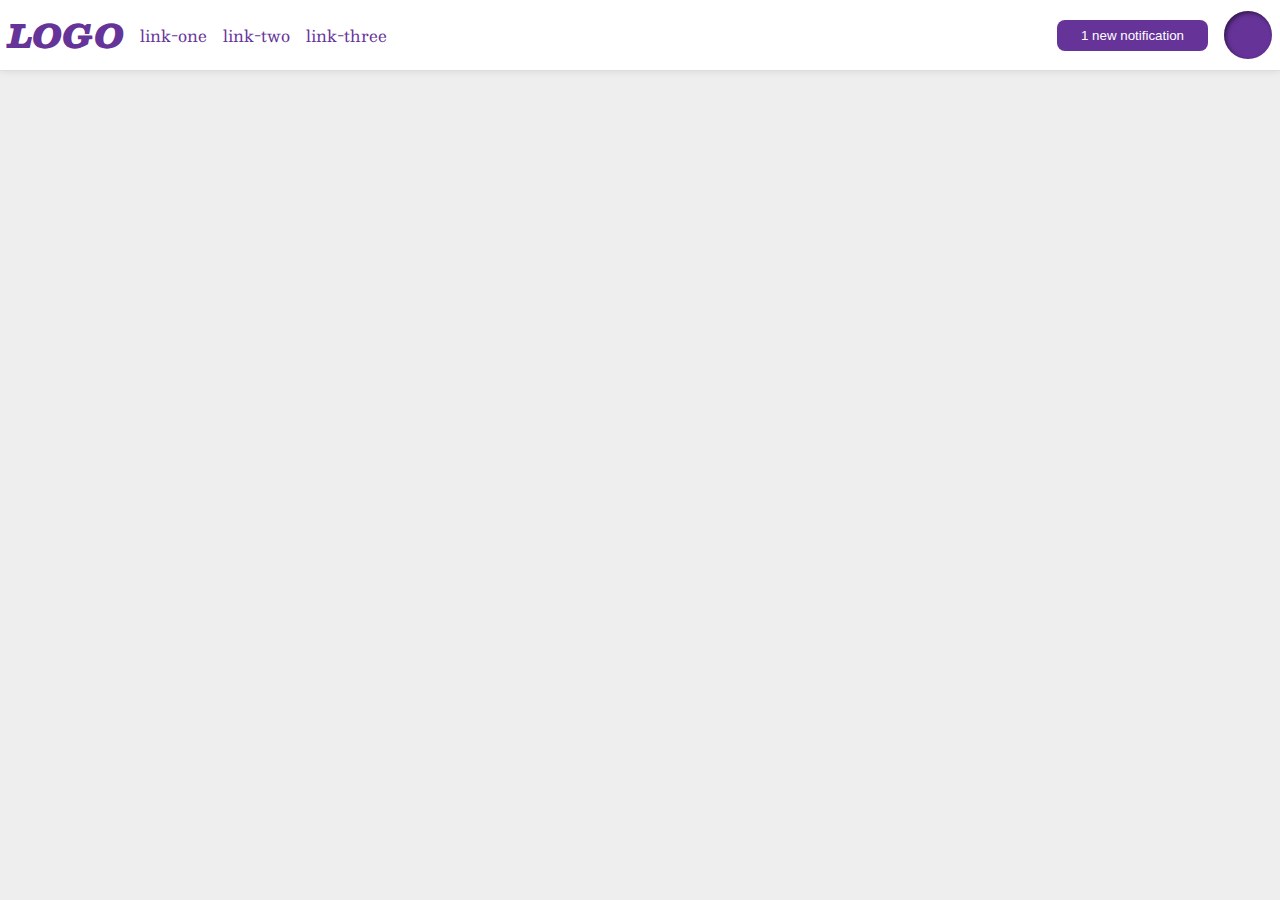
<file: flex/03-flex-header-2/index.html>
<!DOCTYPE html>
<html lang="en">

<head>
  <meta charset="UTF-8">
  <meta http-equiv="X-UA-Compatible" content="IE=edge">
  <meta name="viewport" content="width=device-width, initial-scale=1.0">
  <title>Flex Header 2</title>
  <link rel="stylesheet" href="style.css">
</head>

<body>
  <div class="header">
    <div class="left">
      <div class="logo">
        LOGO
      </div>
      <ul class="links">
        <li><a href="google.com">link-one</a></li>
        <li><a href="google.com">link-two</a></li>
        <li><a href="google.com">link-three</a></li>
      </ul>
    </div>
    <div class="right">
      <button class="notifications">
        1 new notification
      </button>
      <div class="profile-image"></div>
    </div>
  </div>
</body>

</html>
</file>
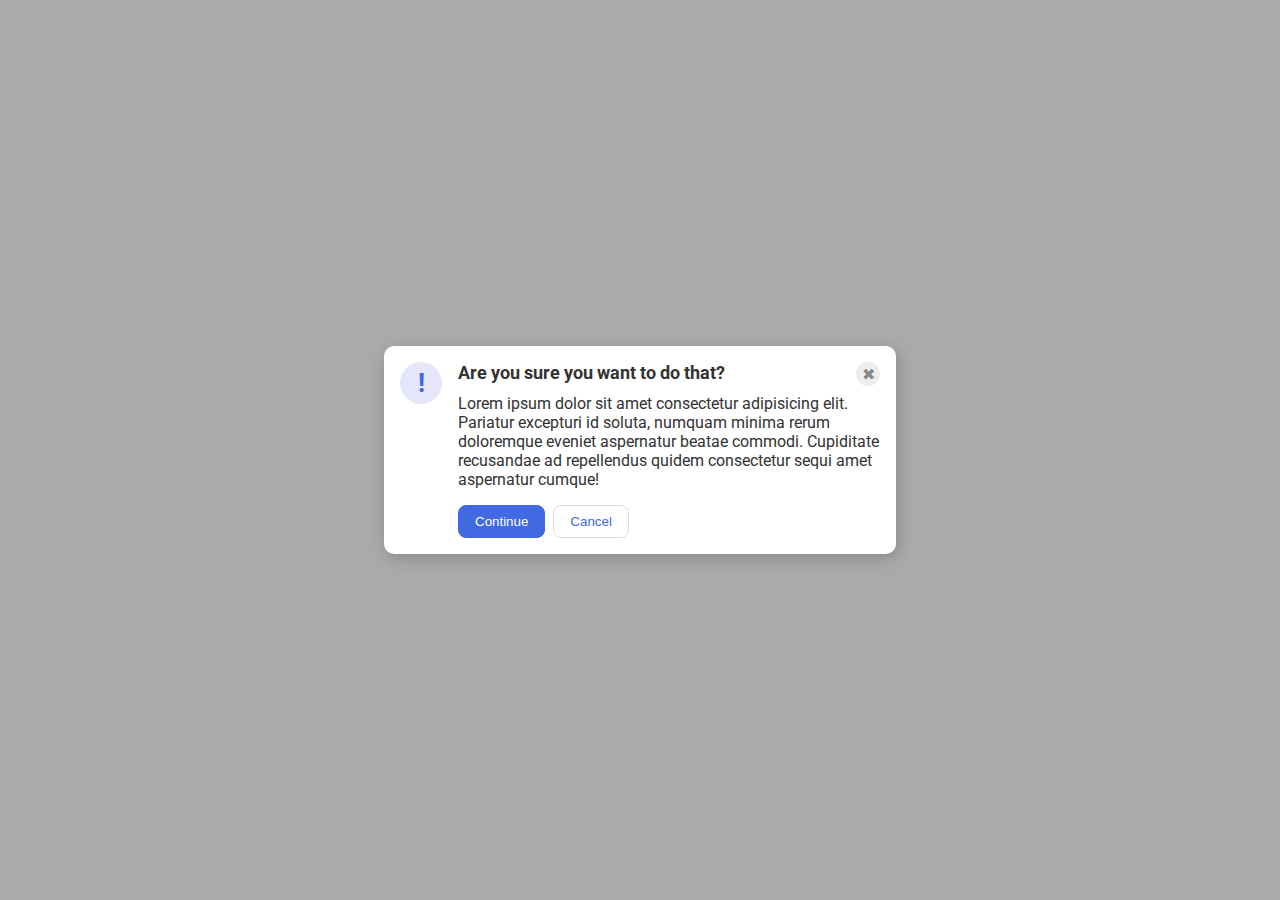
<file: flex/05-flex-modal/index.html>
<!DOCTYPE html>
<html lang="en">

<head>
  <meta charset="UTF-8">
  <meta http-equiv="X-UA-Compatible" content="IE=edge">
  <meta name="viewport" content="width=device-width, initial-scale=1.0">
  <link rel="stylesheet" href="style.css">
  <title>Modal</title>
</head>

<body>
  <div class="modal">
    <div class="icon">!</div>
    <div class="card">
      <div class="header">Are you sure you want to do that?</div>
      <div class="close-button">✖</div>
      <div class="text">Lorem ipsum dolor sit amet consectetur adipisicing elit. Pariatur excepturi id soluta, numquam
        minima rerum doloremque eveniet aspernatur beatae commodi. Cupiditate recusandae ad repellendus quidem
        consectetur
        sequi amet aspernatur cumque!</div>
      <button class="continue">Continue</button>
      <button class="cancel">Cancel</button>
    </div>
  </div>
</body>

</html>
</file>
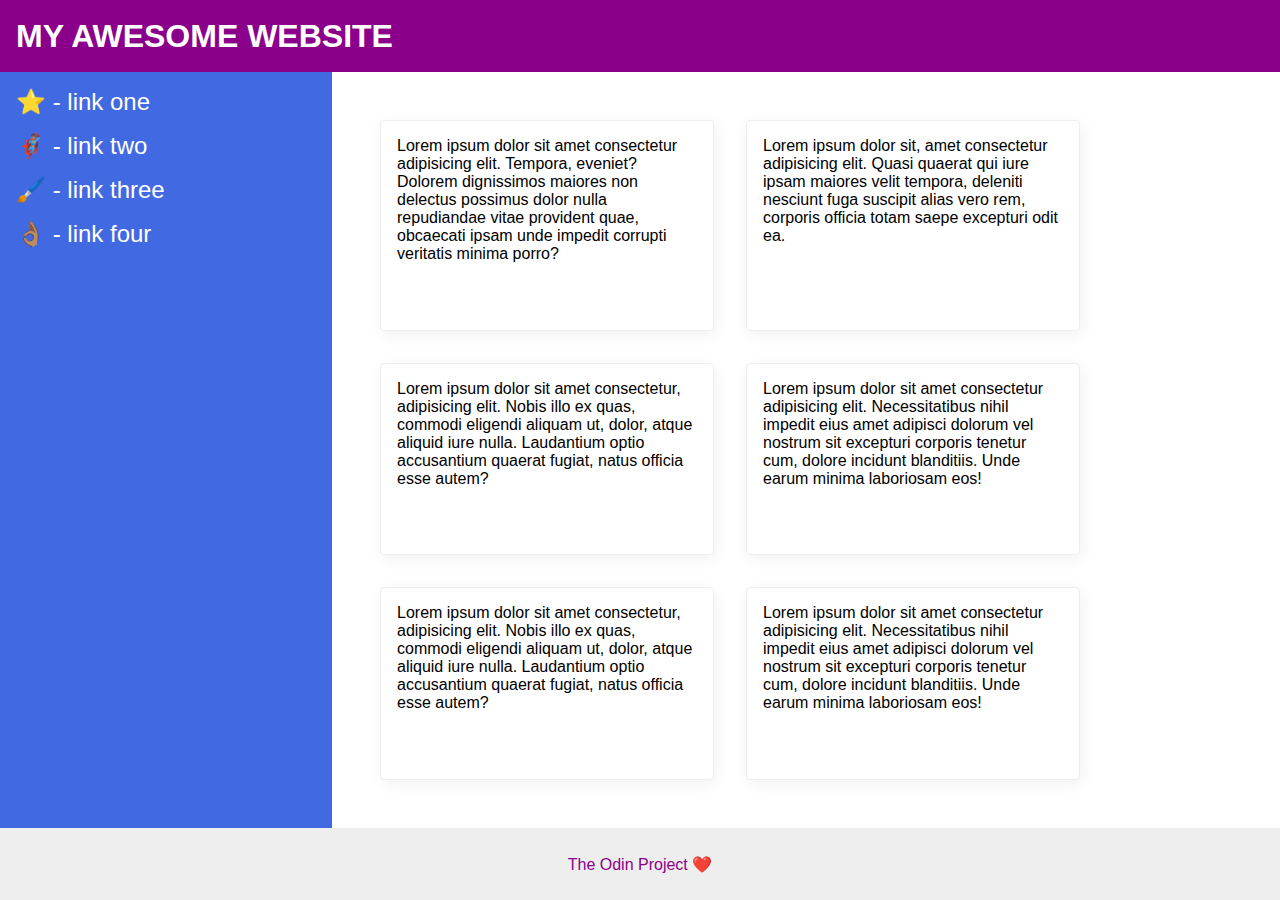
<file: flex/07-flex-layout-2/index.html>
<!DOCTYPE html>
<html lang="en">

<head>
  <meta charset="UTF-8">
  <meta http-equiv="X-UA-Compatible" content="IE=edge">
  <meta name="viewport" content="width=device-width, initial-scale=1.0">
  <title>The Holy Grail</title>
  <link rel="stylesheet" href="style.css">
</head>

<body>
  <div class="header">
    MY AWESOME WEBSITE
  </div>

  <div class="container">
    <div class="sidebar">
      <ul>
        <li><a href="#">⭐ - link one</a></li>
        <li><a href="#">🦸🏽‍♂️ - link two</a></li>
        <li><a href="#">🖌️ - link three</a></li>
        <li><a href="#">👌🏽 - link four</a></li>
      </ul>
    </div>

    <div class="content">
      <div class="card">Lorem ipsum dolor sit amet consectetur adipisicing elit. Tempora, eveniet? Dolorem dignissimos
        maiores non delectus possimus dolor nulla repudiandae vitae provident quae, obcaecati ipsam unde impedit
        corrupti
        veritatis minima porro?</div>
      <div class="card">Lorem ipsum dolor sit, amet consectetur adipisicing elit. Quasi quaerat qui iure ipsam maiores
        velit tempora, deleniti nesciunt fuga suscipit alias vero rem, corporis officia totam saepe excepturi odit ea.
      </div>
      <div class="card">Lorem ipsum dolor sit amet consectetur, adipisicing elit. Nobis illo ex quas, commodi eligendi
        aliquam ut, dolor, atque aliquid iure nulla. Laudantium optio accusantium quaerat fugiat, natus officia esse
        autem?</div>
      <div class="card">Lorem ipsum dolor sit amet consectetur adipisicing elit. Necessitatibus nihil impedit eius amet
        adipisci dolorum vel nostrum sit excepturi corporis tenetur cum, dolore incidunt blanditiis. Unde earum minima
        laboriosam eos!</div>
      <div class="card">Lorem ipsum dolor sit amet consectetur, adipisicing elit. Nobis illo ex quas, commodi eligendi
        aliquam ut, dolor, atque aliquid iure nulla. Laudantium optio accusantium quaerat fugiat, natus officia esse
        autem?</div>
      <div class="card">Lorem ipsum dolor sit amet consectetur adipisicing elit. Necessitatibus nihil impedit eius amet
        adipisci dolorum vel nostrum sit excepturi corporis tenetur cum, dolore incidunt blanditiis. Unde earum minima
        laboriosam eos!</div>
    </div>
  </div>

  <div class="footer">
    The Odin Project ❤️
  </div>
</body>

</html>
</file>
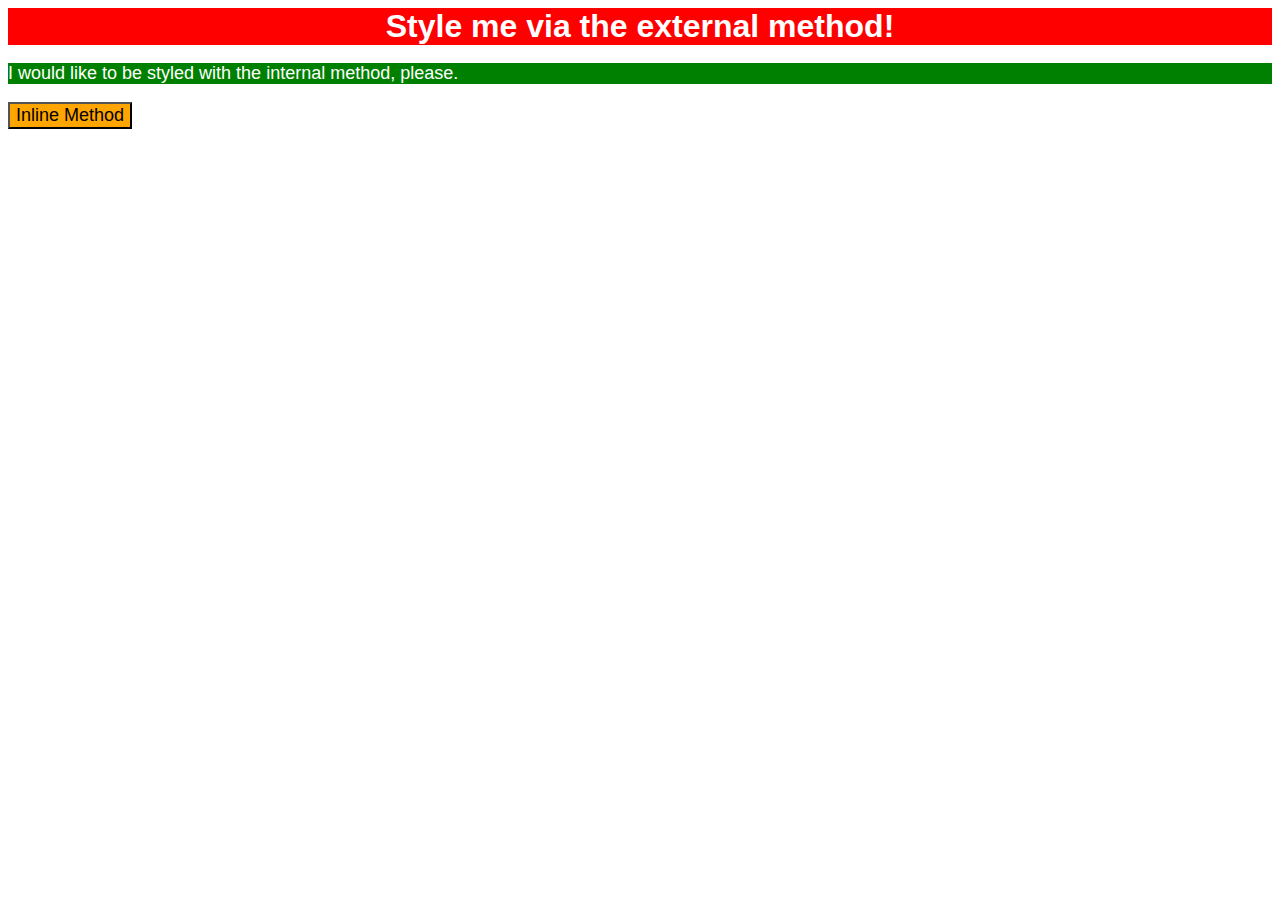
<file: foundations/01-css-methods/index.html>
<!DOCTYPE html>
<html lang="en">

<head>
  <meta charset="UTF-8">
  <meta http-equiv="X-UA-Compatible" content="IE=edge">
  <meta name="viewport" content="width=device-width, initial-scale=1.0">
  <title>Methods for Adding CSS</title>
  <link rel="stylesheet" href="styles.css">
  <style>
    p {
      background-color: green;
      color: white;
      font-size: 18px;
    }
  </style>
</head>

<body>
  <div>Style me via the external method!</div>
  <p>I would like to be styled with the internal method, please.</p>
  <button style="background-color: orange; font-size: 18px;">Inline Method</button>
</body>

</html>
</file>
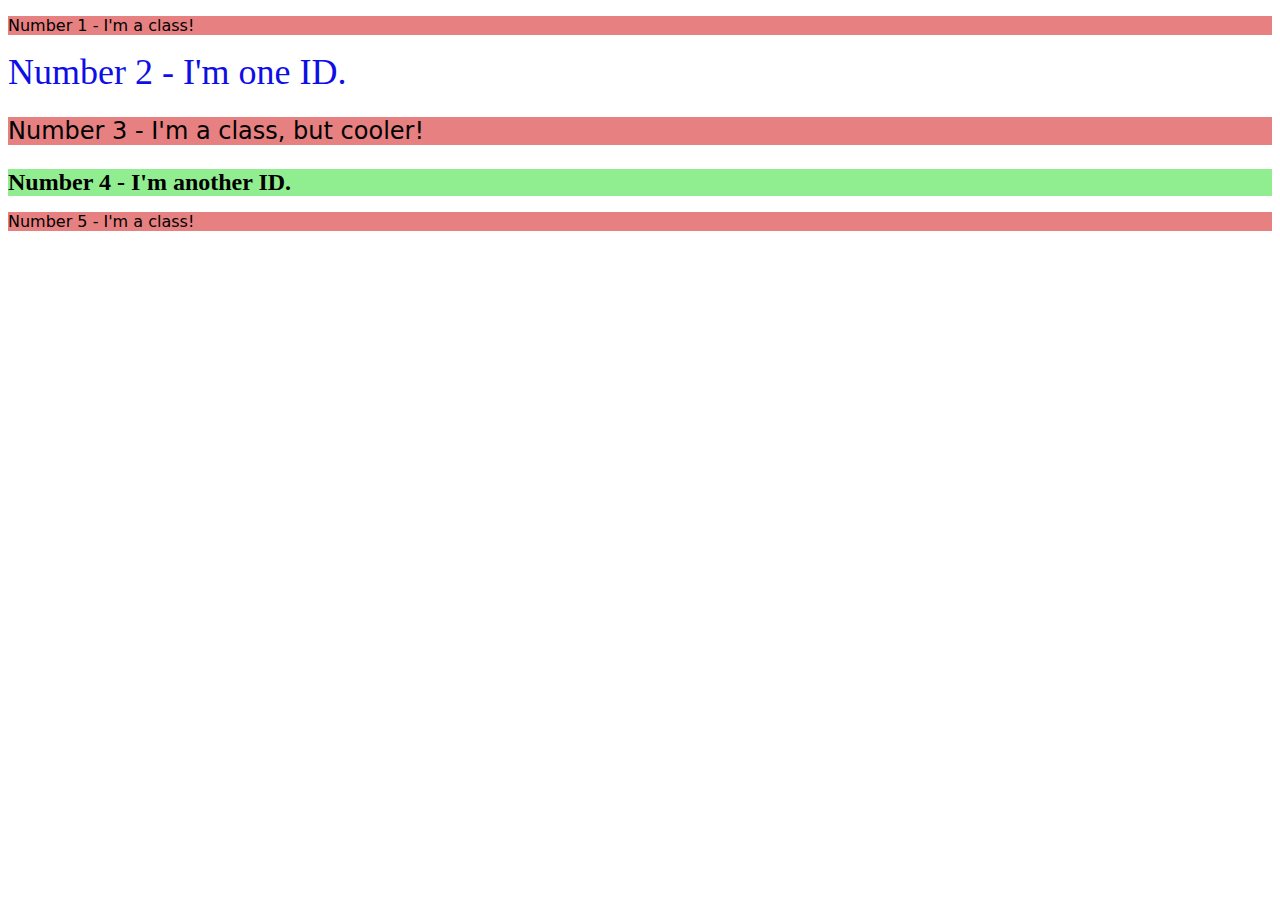
<file: foundations/02-class-id-selectors/index.html>
<!DOCTYPE html>
<html lang="en">

<head>
  <meta charset="UTF-8">
  <meta http-equiv="X-UA-Compatible" content="IE=edge">
  <meta name="viewport" content="width=device-width, initial-scale=1.0">
  <title>Class and ID Selectors</title>
  <link rel="stylesheet" href="style.css">
</head>

<body>
  <p class="odd">Number 1 - I'm a class!</p>
  <div id="two">Number 2 - I'm one ID.</div>
  <p class="odd three">Number 3 - I'm a class, but cooler!</p>
  <div id="four">Number 4 - I'm another ID.</div>
  <p class="odd">Number 5 - I'm a class!</p>
</body>

</html>
</file>
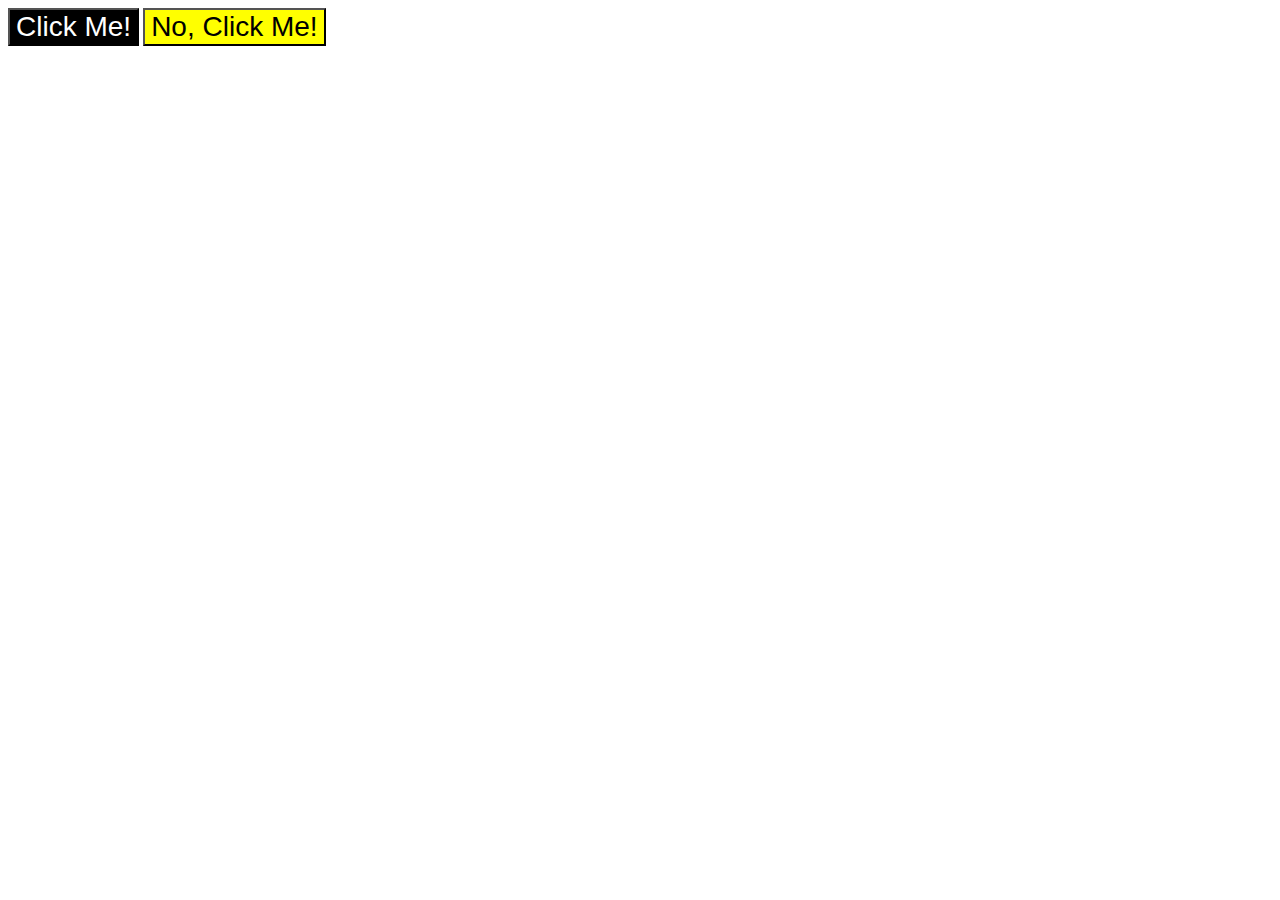
<file: foundations/03-grouping-selectors/index.html>
<!DOCTYPE html>
<html lang="en">

<head>
  <meta charset="UTF-8">
  <meta http-equiv="X-UA-Compatible" content="IE=edge">
  <meta name="viewport" content="width=device-width, initial-scale=1.0">
  <title>Grouping Selectors</title>
  <link rel="stylesheet" href="style.css">
</head>

<body>
  <button class="first">Click Me!</button>
  <button class="second">No, Click Me!</button>
</body>

</html>
</file>
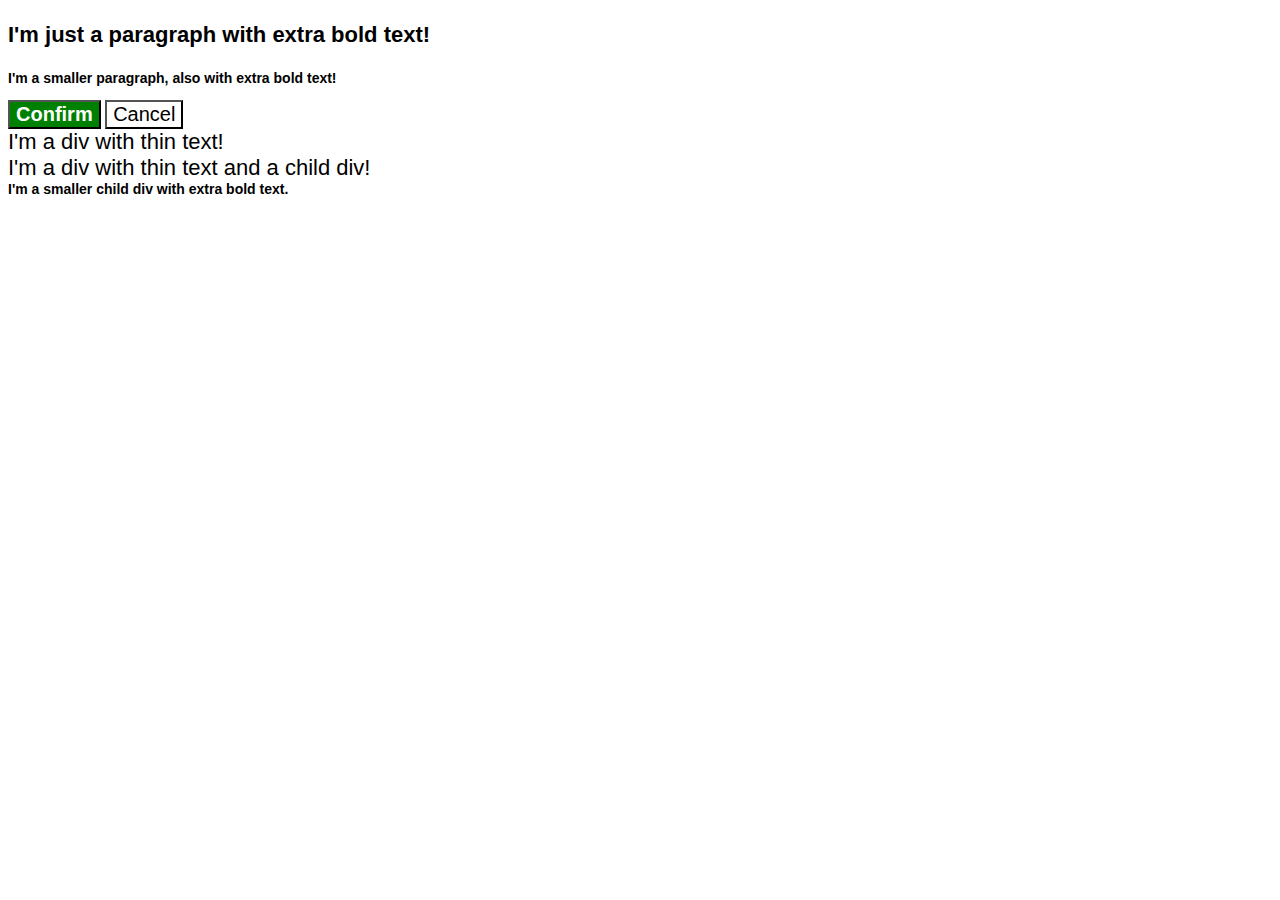
<file: foundations/06-cascade-fix/index.html>
<!DOCTYPE html>
<html lang="en">

<head>
  <meta charset="UTF-8">
  <meta http-equiv="X-UA-Compatible" content="IE=edge">
  <meta name="viewport" content="width=device-width, initial-scale=1.0">
  <title>Fix the Cascade</title>
  <link rel="stylesheet" href="style.css">
</head>

<body>
  <p class="para">I'm just a paragraph with extra bold text!</p>
  <p class="para small-para">I'm a smaller paragraph, also with extra bold text!</p>

  <button id="confirm-button" class="button confirm">Confirm</button>
  <button id="cancel-button" class="button cancel">Cancel</button>

  <div class="text">I'm a div with thin text!</div>
  <div class="text">I'm a div with thin text and a child div!
    <div class="text child">I'm a smaller child div with extra bold text.</div>
  </div>
</body>

</html>
</file>
<file: flex/03-flex-header-2/style.css>
/* this is some magical font-importing.  
you'll learn about it later. */
@import url('https://fonts.googleapis.com/css2?family=Besley:ital,wght@0,400;1,900&display=swap');

body {
  margin: 0;
  background: #eee;
  font-family: Besley, serif;
}

.header {
  background: white;
  border-bottom: 1px solid #ddd;
  box-shadow: 0 0 8px rgba(0, 0, 0, .1);
  display: flex;
  padding: 8px;
  justify-content: space-between;
}

.profile-image {
  background: rebeccapurple;
  box-shadow: inset 2px 2px 4px rgba(0, 0, 0, .5);
  border-radius: 50%;
  width: 48px;
  height: 48px;
}

.logo {
  color: rebeccapurple;
  font-size: 32px;
  font-weight: 900;
  font-style: italic;
}

button {
  border: none;
  border-radius: 8px;
  background: rebeccapurple;
  color: white;
  padding: 8px 24px;
}

a {
  /* this removes the line under our links */
  text-decoration: none;
  color: rebeccapurple;
}

ul {
  list-style-type: none;
  display: flex;
  gap: 16px;
  padding: 0;
  margin: 0px;
}

.right,
.left {
  display: flex;
  gap: 16px;
  align-items: center;
}
</file>
<file: flex/05-flex-modal/style.css>
@import url('https://fonts.googleapis.com/css2?family=Roboto:wght@400;700&display=swap');

html,
body {
  height: 100%;
}

body {
  font-family: Roboto, sans-serif;
  margin: 0;
  background: #aaa;
  color: #333;
  /* I'll give you this one for free lol */
  display: flex;
  align-items: center;
  justify-content: center;
}

.modal {
  background: white;
  width: 480px;
  border-radius: 10px;
  box-shadow: 2px 4px 16px rgba(0, 0, 0, .2);
  display: flex;
  padding: 16px;
  gap: 16px;
}

.card {
  display: flex;
  flex-wrap: wrap;
  gap: 8px;
}

.icon {
  color: royalblue;
  font-size: 26px;
  font-weight: 700;
  background: lavender;
  width: 42px;
  height: 42px;
  border-radius: 50%;
  display: flex;
  align-items: center;
  justify-content: center;
  flex-shrink: 0;
}

.close-button {
  background: #eee;
  border-radius: 50%;
  color: #888;
  font-weight: 400;
  font-size: 16px;
  height: 24px;
  width: 24px;
  display: flex;
  align-items: center;
  justify-content: center;
  margin-left: auto;
}

button {
  padding: 8px 16px;
  border-radius: 8px;
}

button.continue {
  background: royalblue;
  border: 1px solid royalblue;
  color: white;
}

button.cancel {
  background: white;
  border: 1px solid #ddd;
  color: royalblue;
}

.header {
  font-weight: bold;
  font-size: 18px;
  margin-bottom: -8px;
}

.text {
  margin-bottom: 8px;
}
</file>
<file: flex/07-flex-layout-2/style.css>
body {
  font-family: -apple-system, BlinkMacSystemFont, 'Segoe UI', Roboto, Oxygen, Ubuntu, Cantarell, 'Open Sans', 'Helvetica Neue', sans-serif;
  margin: 0;
  min-height: 100vh;
  display: flex;
  flex-direction: column;
  justify-content: space-between;
}

ul {
  list-style-type: none;
  font-size: 24px;
  margin: 0;
  padding: 0;
}

li {
  margin-bottom: 16px;
}

a {
  text-decoration: none;
  color: white;
}

.header {
  height: 72px;
  background: darkmagenta;
  color: white;
  font-size: 32px;
  font-weight: 900;
  padding-left: 16px;
  display: flex;
  align-items: center;
}

.footer {
  height: 72px;
  background: #eee;
  color: darkmagenta;
  display: flex;
  justify-content: center;
  align-items: center;
}

.sidebar {
  width: 300px;
  background: royalblue;
  flex-shrink: 0;
  padding: 16px;
}

.card {
  border: 1px solid #eee;
  box-shadow: 2px 4px 16px rgba(0, 0, 0, .06);
  border-radius: 4px;
  max-width: 300px;
  padding: 16px;
  margin: 16px;
}

.container {
  display: flex;
  flex: auto;
}

.content {
  display: flex;
  flex-wrap: wrap;
  padding: 32px;
}
</file>
<file: foundations/01-css-methods/styles.css>
* {
    font-family: 'Lucida Sans', 'Lucida Sans Regular', 'Lucida Grande', 'Lucida Sans Unicode', Geneva, Verdana, sans-serif;
}

div {
    background-color: red;
    color: white;
    font-size: 32px;
    text-align: center;
    font-weight: bold;
}
</file>
<file: foundations/02-class-id-selectors/style.css>
.odd {
    background-color: #e78080;
    font-family: Verdana, "DejaVu sans", sans-serif;
}

.three {
    font-size: 24px;
}

#two {
    color: #0e0ee6;
    font-size: 36px;
}

#four {
    background-color: #90ee90;
    font-weight: bold;
    font-size: 24px;
}
</file>
<file: foundations/03-grouping-selectors/style.css>
.first,
.second {
    font-size: 28px;
    font-family: Helvetica, "Times New Roman", sans-serif;
}

.first {
    background-color: black;
    color: white;
}

.second {
    background-color: yellow;
}
</file>
<file: foundations/06-cascade-fix/style.css>
body {
  font-family: Arial, Helvetica, sans-serif
}

.para {
  font-size: 22px;
}

.small-para {
  font-size: 14px;
  font-weight: 800;
}

.para,
.small-para {
  color: hsl(0, 0%, 0%);
  font-weight: 800;
}

.button {
  background-color: rgb(255, 255, 255);
  color: rgb(0, 0, 0);
  font-size: 20px;
}

.confirm {
  background: green;
  color: white;
  font-weight: bold;
}

div.text {
  color: rgb(0, 0, 0);
  font-size: 22px;
  font-weight: 100;
}

.text .child {
  color: rgb(0, 0, 0);
  font-weight: 800;
  font-size: 14px;
}
</file>
